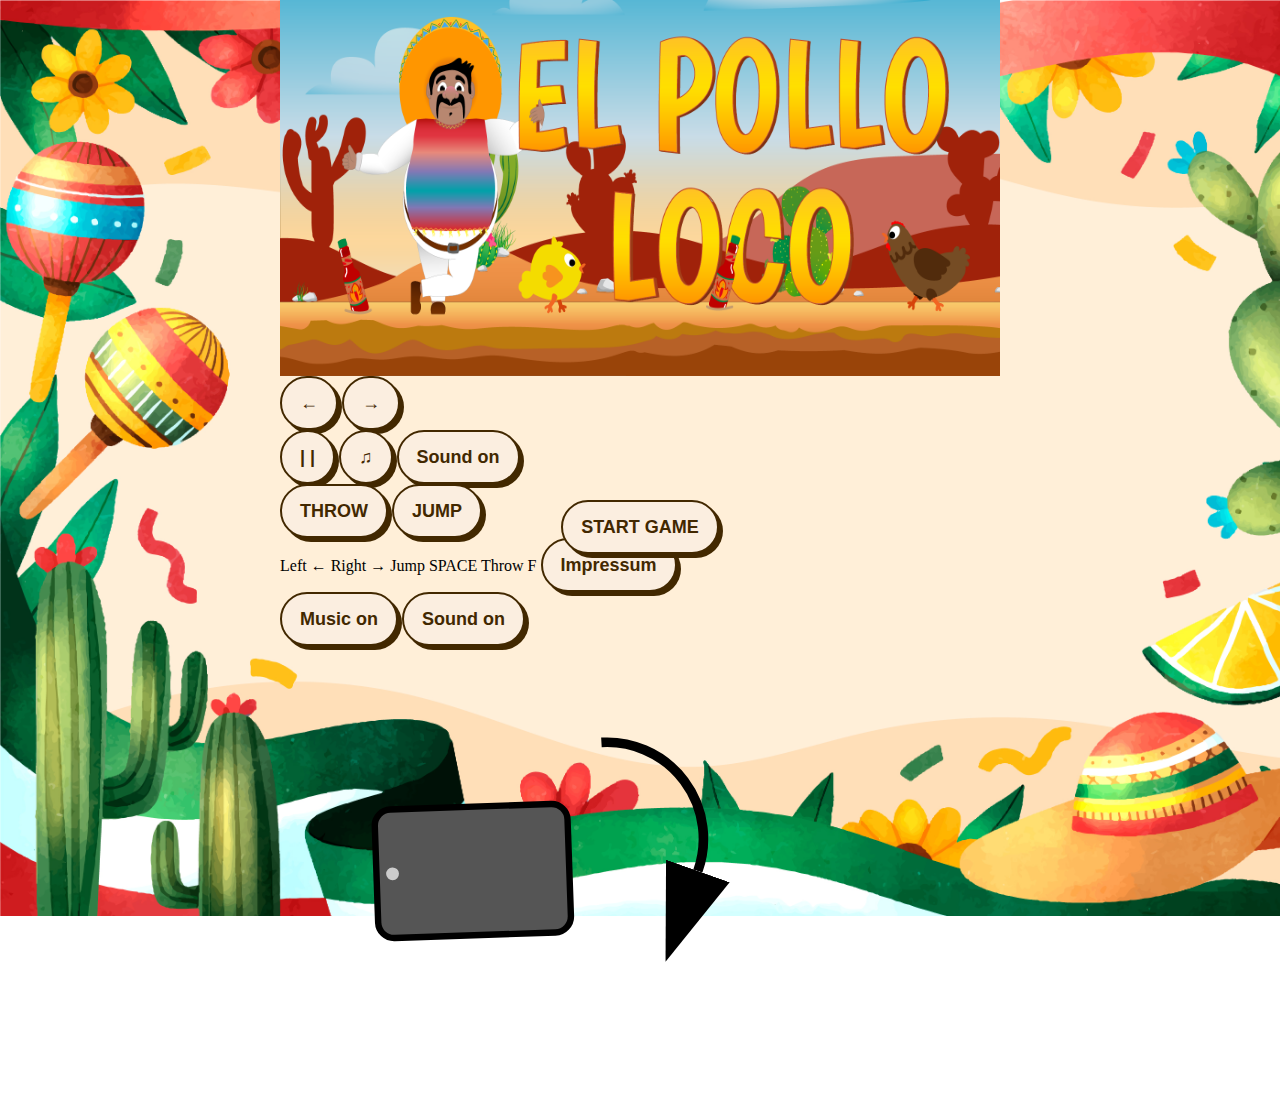
<file: index.html>
<!DOCTYPE html>
<html lang="de">
  <head>
    <meta charset="UTF-8" />
    <meta name="viewport" content="width=device-width, initial-scale=1.0" />
    <link rel="stylesheet" href="style.css"/>
    <link rel="shortcut icon" href="img/favicon/favicon.png" type="image/x-icon">
    <title>El Pollo Loco</title>
  </head>

  <body onload="initSoundStartScreen()">
    <div class="allContent">
      <h1>El pollo Loco</h1>

      <canvas width="720" height="480" id="canvas" class="d_none"></canvas>
      <div class="main_content" id="startScreenContent">
        <button
          onclick="startGame()"
          class="start_game_button"
          id="startGameButton"
        >START GAME</button>

        <img
          src="img/9_intro_outro_screens/start/startscreen_2.png"
          class="start_screen"
          id="startScreen"
        />
      </div>
      <div class="end_screen_buttons">
      <button
        onclick="restartGame()"
        class="restart_game_button d_none"
        id="restartGameButton"
      >
        RESTART GAME
      </button>
      <button onclick="homeScreen()" id="homeScreenButton" class="d_none">HOMESCREEN</button>
      </div>
      <div id="hud">
        <div class="touchControls">
          <div class="movementHud">
            <button class="controlHud" id="btnLeft">←</button>
            <button class="controlHud" id="btnRight">→</button>
          </div>
          <span class="soundControlMobile">
            <button class="controlHud" onclick="switchPlayButtonMobile()" class="stop_all d_none" id="pauseMobile"> | | </button>
            <button class="controlHud" onclick="switchPauseButtonMobile()" class="stop_all " id="continueMobile"> ♫ </button>
            <button class="controlHud" onclick="AudioHub.toggleVolume();">Sound on</button>
          </span>
          <div class="movementHud">
            <button class="controlHud" id="btnThrow">THROW</button>
            <button class="controlHud" id="btnJump">JUMP</button>
          </div>
        </div> 
      </div>
      <div class="controls">
        <div class="key_assignments">
          <span>Left <span class="key">←</span> </span>
          <span>Right <span class="key">→</span> </span>
          <span>Jump <span class="key">SPACE</span> </span>
          <span>Throw <span class="key">F</span> </span>
          <span><button class="impressumButton" onclick="toggleImpressum()">Impressum</button></span>

          <span>
<!--               <span>
                Master Volume
                <span class="key">
                <input type="range" oninput="AudioHub.objSetVolume(AudioHub.allSounds)" id="volume" min="0" max="0.2" step="0.01" value="0.015"/></span>
              </span> -->
            <div class="volumeControl">
              <button onclick="switchPlayButton()" class="stop_all  d_none" id="pause"> Music off</button>
              <button onclick="switchPauseButton()" class="stop_all" id="continue"> Music on</button>
              <button onclick="AudioHub.toggleVolume()" id="soundOn"  class="d_none">Sound on</button>
              <button onclick="AudioHub.toggleVolume()" id="soundOff">Sound off </button>
            </div>
          </span>
        </div>
      </div>
      <div id="displayImpressum" class="display_impressum d_none">
        <div class="impressumHeader">
          <h1>Impressum</h1> <br> 
          <button id="closeImpressum" onclick="toggleImpressum()">x</button>
        </div>

        <h2>Angaben gemäß § 5 TMG</h2>
        <p>
          Burak Bostanli <br>
          coupstudios<br/>
          Untere Marktstraße 12a<br/>
          85080 Gaimersheim, Deutschland
        </p>
        <h2>Kontakt</h2>
        <p>
          E-Mail:
          <a href="mailto:info@coup-studios.com">info@coup-studios.com</a>
        </p>
        <h2>Umsatzsteuer-ID</h2>
        <p>
          Umsatzsteuer-Identifikationsnummer gemäß § 27 a Umsatzsteuergesetz:
          DE357705274
        </p>
        <h2>Online-Streitbeilegung</h2>
        <p>
          Plattform der EU-Kommission zur Online-Streitbeilegung:
          <a href="https://ec.europa.eu/consumers/odr" target="_blank"
            >https://ec.europa.eu/consumers/odr</a
          >
        </p>
        <p>
          Wir sind zur Teilnahme an einem Streitbeilegungsverfahren vor einer
          Verbraucherschlichtungsstelle weder verpflichtet noch bereit.
        </p>
</div>

      <div id="display" class="display">
        <svg
          width="450"
          height="450"
          viewBox="0 0 140 140"
          xmlns="http://www.w3.org/2000/svg"
        >
          <!-- Handy mit Animation -->
          <g id="phoneGroup">
            <rect
              x="40"
              y="40"
              width="40"
              height="60"
              rx="5"
              ry="5"
              fill="#555"
              stroke="#000"
              stroke-width="2"
            />
            <circle cx="60" cy="95" r="2" fill="#ccc" />
            <animateTransform
              attributeName="transform"
              type="rotate"
              values="0 60 70; 90 60 70; 0 60 70"
              dur="1.5s"
              repeatCount="indefinite"
            />
          </g>

          <!-- Pfeil -->
          <path
            d="M100 30 A30 30 0 0 1 130 70"
            fill="none"
            stroke="#000"
            stroke-width="3"
            marker-end="url(#arrowhead)"
          />

          <defs>
            <marker
              id="arrowhead"
              markerWidth="10"
              markerHeight="7"
              refX="0"
              refY="3.5"
              orient="auto"
            >
              <polygon points="0 0, 10 3.5, 0 7" fill="#000" />
            </marker>
          </defs>
        </svg>
      </div>
    </div>
  </body>
  <script src="classes/hub.class.js"></script>
  <script src="classes/drawableObject.class.js"></script>
  <script src="classes/movable-object.class.js"></script>
  <script src="classes/background.object.class.js"></script>
  <script src="classes/keyboard.class.js"></script>
  <script src="classes/character.class.js"></script>
  <script src="classes/chicken.class.js"></script>
  <script src="classes/smallChicken.class.js"></script>
  <script src="classes/healthbar.class.js"></script>
  <script src="classes/coin-bar.class.js"></script>
  <script src="classes/bottle-bar.class.js"></script>
  <script src="classes/endboss-health-bar.class.js"></script>
  <script src="classes/clouds.class.js"></script>
  <script src="classes/world.class.js"></script>
  <script src="classes/endboss.class.js"></script>
  <script src="classes/groundItems-object.class.js"></script>
  <script src="classes/airItems-object.class.js"></script>
  <script src="classes/throwable-object.class.js"></script>
  <script src="classes/level.class.js"></script>
  <script src="classes/you-won-screen.class.js"></script>
  <script src="classes/you-lose-screen.class.js"></script>
  <script src="js/game.js"></script>
</html>
</file>
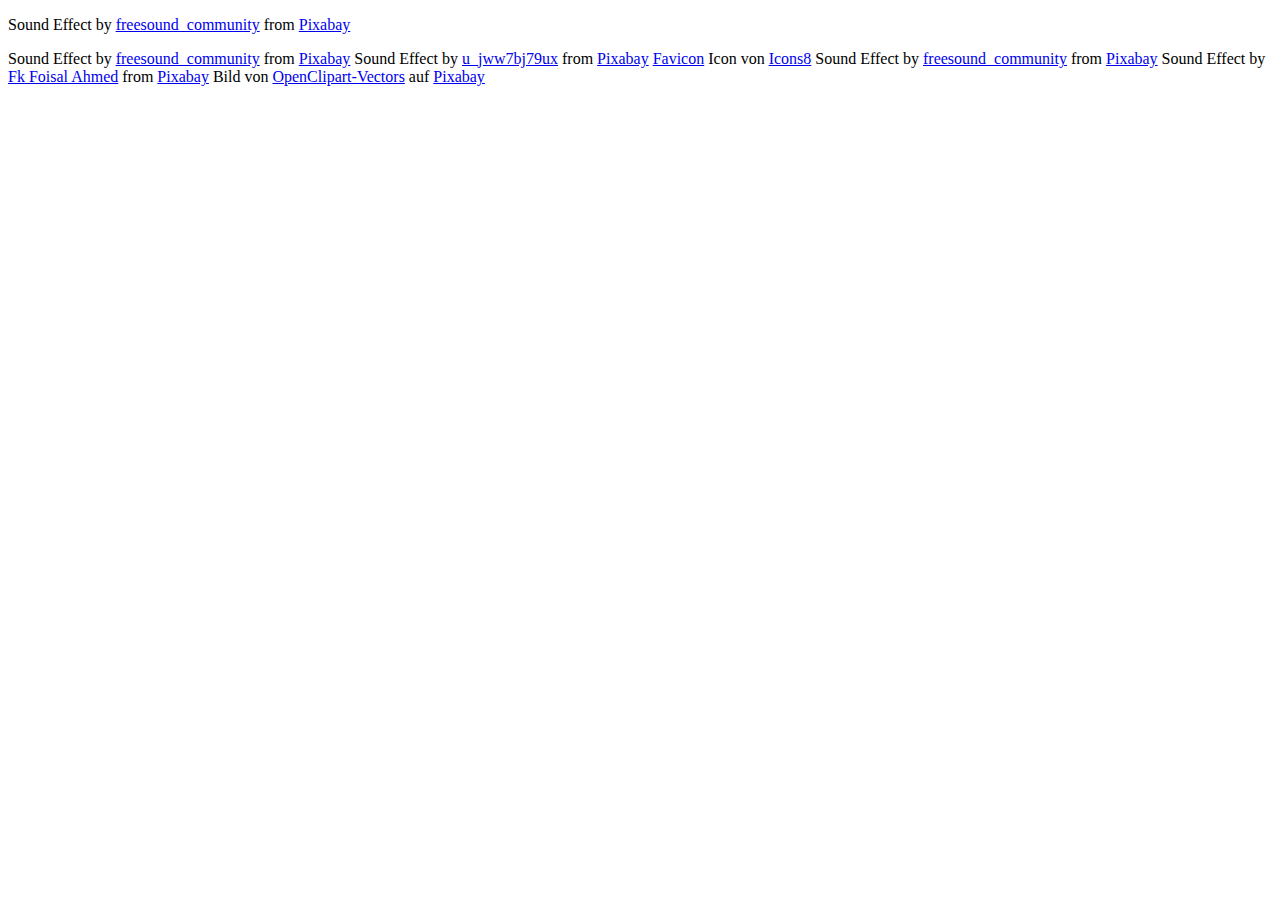
<file: audio/credits.html>
<!DOCTYPE html>
<html lang="en">

<head>
    <meta charset="UTF-8">
    <meta name="viewport" content="width=device-width, initial-scale=1.0">
    <title>Credits</title>
</head>

<body>
    <p>Sound Effect by <a
            href="https://pixabay.com/users/freesound_community-46691455/?utm_source=link-attribution&utm_medium=referral&utm_cAudioHubpaign=music&utm_content=76445">freesound_community</a>
        from <a
            href="https://pixabay.com/sound-effects//?utm_source=link-attribution&utm_medium=referral&utm_cAudioHubpaign=music&utm_content=76445">Pixabay</a>
    </p>
    Sound Effect by <a
        href="https://pixabay.com/users/freesound_community-46691455/?utm_source=link-attribution&utm_medium=referral&utm_cAudioHubpaign=music&utm_content=27946">freesound_community</a>
    from <a
        href="https://pixabay.com//?utm_source=link-attribution&utm_medium=referral&utm_cAudioHubpaign=music&utm_content=27946">Pixabay</a>
    Sound Effect by <a
        href="https://pixabay.com/de/users/u_jww7bj79ux-43903561/?utm_source=link-attribution&utm_medium=referral&utm_cAudioHubpaign=music&utm_content=209403">u_jww7bj79ux</a>
    from <a
        href="https://pixabay.com/sound-effects//?utm_source=link-attribution&utm_medium=referral&utm_cAudioHubpaign=music&utm_content=209403">Pixabay</a>
    <a target="_blank" href="https://icons8.com/icon/53419/internet">Favicon</a> Icon von <a target="_blank"
        href="https://icons8.com">Icons8</a>
    Sound Effect by <a
        href="https://pixabay.com/de/users/freesound_community-46691455/?utm_source=link-attribution&utm_medium=referral&utm_campaign=music&utm_content=67966">freesound_community</a>
    from <a
        href="https://pixabay.com//?utm_source=link-attribution&utm_medium=referral&utm_campaign=music&utm_content=67966">Pixabay</a>
    Sound Effect by <a
        href="https://pixabay.com/de/users/foisal72-40185575/?utm_source=link-attribution&utm_medium=referral&utm_campaign=music&utm_content=247266">Fk
        Foisal Ahmed</a> from <a
        href="https://pixabay.com/sound-effects//?utm_source=link-attribution&utm_medium=referral&utm_campaign=music&utm_content=247266">Pixabay</a>
    Bild von <a
        href="https://pixabay.com/de/users/openclipart-vectors-30363/?utm_source=link-attribution&utm_medium=referral&utm_campaign=image&utm_content=1295679">OpenClipart-Vectors</a>
    auf <a
        href="https://pixabay.com/de//?utm_source=link-attribution&utm_medium=referral&utm_campaign=image&utm_content=1295679">Pixabay</a>
</body>

</html>
</file>
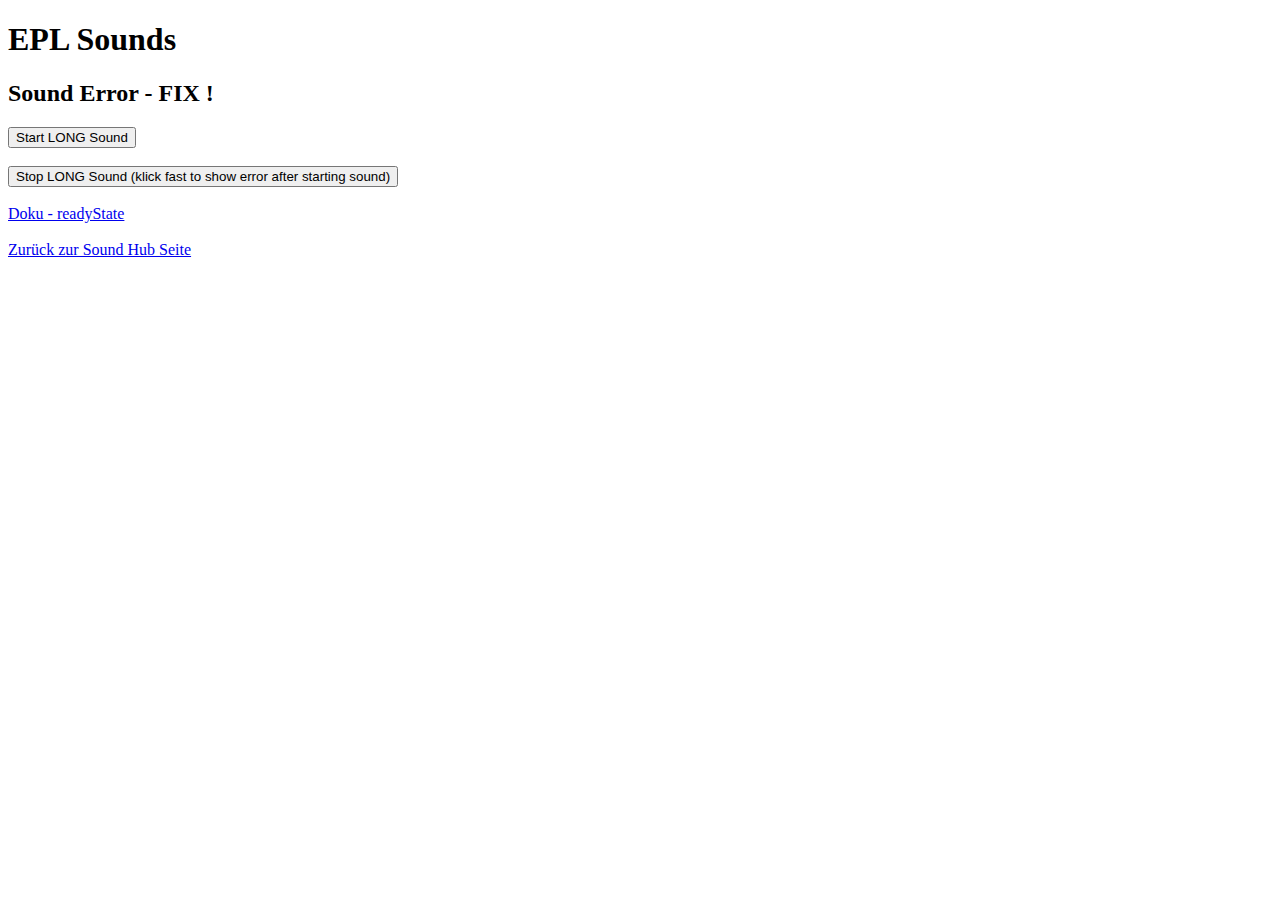
<file: audio/sounderror.html>
<!DOCTYPE html>
<html lang="en">

<head>
    <meta charset="UTF-8">
    <link rel="icon" href="./assets/img/icons8-favicon-50.png" sizes="any" type="image/svg+xml">
    <meta name="viewport" content="width=device-width, initial-scale=1.0">
    <title>Document</title>
    <script src="./classes/AudioError.class.js"></script>
</head>

<body>
    <h1>EPL Sounds</h1>
    <h2>Sound Error - FIX !</h2>
    <button onclick="AudioError.playOne(AudioError.LONG)">Start LONG Sound</button>
    <br>
    <br>
    <button onclick="AudioError.stopOne(AudioError.LONG)">Stop LONG Sound (klick fast to show error after starting sound)</button>
    <br>
    <br>
    <a href="https://www.w3schools.com/tags/av_prop_readystate.asp">Doku - readyState</a>
    <br>
    <br>
    <a href="http://127.0.0.1:5500/soundhub.html">Zurück zur Sound Hub Seite</a>
</body>

</html>
</file>
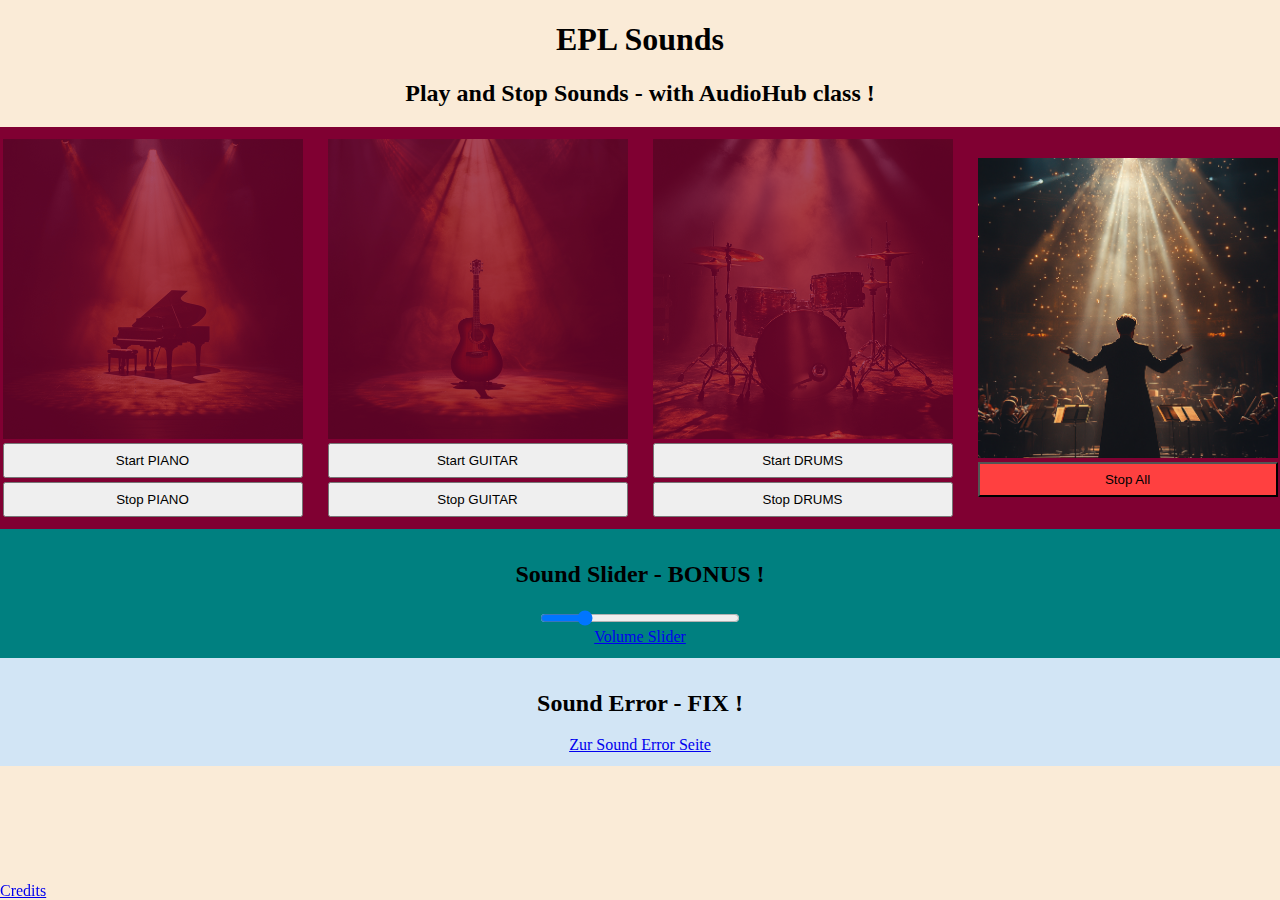
<file: audio/soundhub.html>
<!DOCTYPE html>
<html lang="en">

<head>
    <link rel="icon" href="./assets/img/icons8-favicon-50.png" sizes="any" type="image/svg+xml">
    <meta charset="UTF-8">
    <meta nAudioHube="viewport" content="width=device-width, initial-scale=1.0">
    <title>EPL Sounds</title>
    <script src="./classes/AudioHub.class.js"></script>
    <link rel="stylesheet" href="style.css">
</head>

<body>
    <h1>EPL Sounds</h1>
    <h2>Play and Stop Sounds - with AudioHub class !</h2>
    <section>
        <div class="sound_set"> <!-- nur wichtig für die Visualisierung -->
            <img src="./assets/img/piano.png" alt="" class="sound_img" id="piano">            <!-- nur wichtig für die Visualisierung -->
            <button onclick="AudioHub.playOne(AudioHub.PIANO, 'piano')">Start PIANO</button>            <!-- 'piano' nur für die Visualisierung -->
            <button onclick="AudioHub.stopOne(AudioHub.PIANO, 'piano')">Stop PIANO</button>            <!-- 'piano' nur für die Visualisierung -->
        </div>
        <div class="sound_set">
            <img src="./assets/img/guitar.png" alt="" class="sound_img" id="guitar">
            <button onclick="AudioHub.playOne(AudioHub.GUITAR, 'guitar')">Start GUITAR</button>
            <button onclick="AudioHub.stopOne(AudioHub.GUITAR, 'guitar')">Stop GUITAR</button>
        </div>
        <div class="sound_set">
            <img src="./assets/img/drums.png" alt="" class="sound_img" id="drums">
            <button onclick="AudioHub.playOne(AudioHub.DRUMS, 'drums')">Start DRUMS</button>
            <button onclick="AudioHub.stopOne(AudioHub.DRUMS, 'drums')">Stop DRUMS</button>
        </div>
        <div class="sound_set">
            <img src="./assets/img/conductor.png" alt="" class="sound_img conductor">
            <button onclick="AudioHub.stopAll()" class="stop_all">Stop All</button>
        </div>
    </section>
    <section class="audio_slider">
        <h2>Sound Slider - BONUS !</h2>
        <input type="range" oninput="AudioHub.objSetVolume(AudioHub.allSounds)" id='volume' min=0 max=1 step=0.01
            value='0.2'>
        <a href="https://stackoverflow.com/questions/60355315/improving-volume-slider-with-html-and-js">Volume
            Slider</a>
    </section>
    <section class="error_part">
        <h2>Sound Error - FIX !</h2>
        <a href="http://127.0.0.1:5500/sounderror.html">Zur Sound Error Seite</a>
    </section>
    <footer>
        <a href="http://127.0.0.1:5500/credits.html">Credits</a>
    </footer>
</body>

</html>
</file>
<file: style.css>
body {
  display: flex;
  flex-direction: column;
  align-items: center;
  justify-content: center;
  height: 100dvh;
  background-image: url('img/Background/background1.jpg');
  background-size: cover;
  background-repeat: no-repeat;
}

canvas {
  background: rgba(0, 0, 0, 0.397);
}

.start_screen {
  display: flex;
  width: 720px;
  height: 480px;
}

.main_content {
  display: flex;
  justify-content: center;

  .controls {
    font-size: 18px;
    position: absolute;
    top: 880px;
    display: flex;
    align-items: center;
    flex-direction: column;

    .key_assignments {
      display: flex;
      align-items: center;
      justify-content: space-between;
      width: 680px;
    }

    span {
      text-align: center;
      color: white;
      font-size: 24px;
      display: flex;
      flex-direction: column;

      .key {
        text-align: center;
        background-color: #fbeee0;
        border: 2px solid #422800;
        border-radius: 30px;
        color: #422800;
        display: inline-block;
        font-weight: 600;
        font-size: 18px;
        padding: 0 18px;
        line-height: 50px;
      }
    }
  }
}


  .start_game_button {
    position: absolute;
    top: 500px;
  }
.d_none {
  display: none;
}

button {
  background-color: #fbeee0;
  border: 2px solid #422800;
  border-radius: 30px;
  box-shadow: #422800 4px 4px 0 0;
  color: #422800;
  cursor: pointer;
  display: inline-block;
  font-weight: 600;
  font-size: 18px;
  padding: 0 18px;
  line-height: 50px;
  text-align: center;
  text-decoration: none;
  user-select: none;
  -webkit-user-select: none;
  touch-action: manipulation;
}

button:hover {
  background-color: #fff;
}

button:active {
  box-shadow: #422800 2px 2px 0 0;
  transform: translate(2px, 2px);
}

@media (min-width: 768px) {
  .button-74 {
    min-width: 120px;
    padding: 0 25px;
  }
}
</file>
<file: audio/style.css>
body {
    margin: 0;
    background-color: antiquewhite;
}

footer {
    position: fixed;
    bottom: 0;
}

img {
    height: 300px;
    width: 300px;
    object-fit: cover;
}

button {
    cursor: pointer;
    padding: 8px;
    margin-top: 4px;
}

section {
    display: flex;
    gap: 25px;
    padding: 12px;
    background-color: rgb(128, 0, 50);
    align-items: center;
    justify-content: center;
}

h1,h2 {
    text-align: center;
}

.sound_set {
    display: flex;
    flex-direction: column;
    justify-content: center;
    width: 300px;
}

.sound_img {
    opacity: 0.3;
    transition: opacity 0.5s ease;
}

.sound_img.active {
    opacity: 1;
}

.conductor {
    opacity: 1;
}

.stop_all {
    background-color: rgb(255, 64, 64);
}

.error_part {
    flex-direction: column;
    background-color: rgb(210, 229, 245);
    gap: 0px;
}

.audio_slider {
    flex-direction: column;
    background-color: teal;
    gap: 0px;
}

#volume {
    width: 200px;
}
</file>
